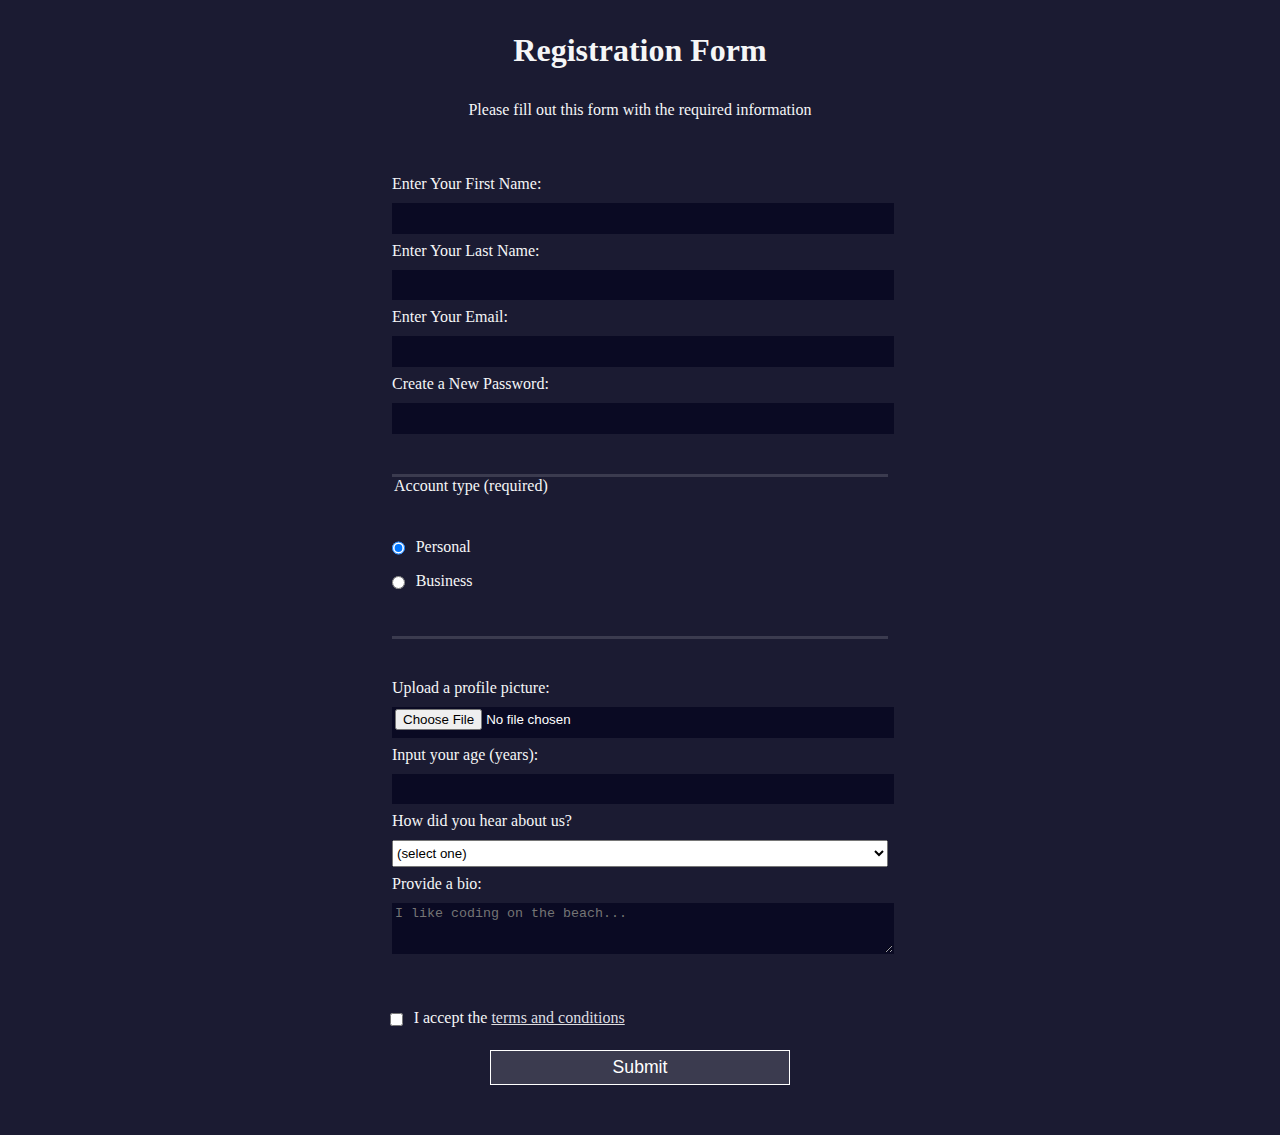
<file: index.html>
<!DOCTYPE html>
<html lang="en">
  <head>
    <meta charset="UTF-8">
    <title>Registration Form</title>
    <link rel="stylesheet" href="css/style.css" />
  </head>
  <body>
    <h1>Registration Form</h1>
    <p>Please fill out this form with the required information</p>
    <form method="post" action='https://register-demo.freecodecamp.org'>
      <fieldset>
        <label for="first-name">Enter Your First Name: <input id="first-name" name="first-name" type="text" required /></label>
        <label for="last-name">Enter Your Last Name: <input id="last-name" name="last-name" type="text" required /></label>
        <label for="email">Enter Your Email: <input id="email" name="email" type="email" required /></label>
        <label for="new-password">Create a New Password: <input id="new-password" name="new-password" type="password" pattern="[a-z0-5]{8,}" required /></label>
      </fieldset>
      <fieldset>
        <legend>Account type (required)</legend>
        <label for="personal-account"><input id="personal-account" type="radio" name="account-type" class="inline" checked /> Personal</label>
        <label for="business-account"><input id="business-account" type="radio" name="account-type" class="inline" /> Business</label>
      </fieldset>
      <fieldset>
        <label for="profile-picture">Upload a profile picture: <input id="profile-picture" type="file" name="file" /></label>
        <label for="age">Input your age (years): <input id="age" type="number" name="age" min="13" max="120" /></label>
        <label for="referrer">How did you hear about us?
          <select id="referrer" name="referrer">
            <option value="">(select one)</option>
            <option value="1">freeCodeCamp News</option>
            <option value="2">freeCodeCamp YouTube Channel</option>
            <option value="3">freeCodeCamp Forum</option>
            <option value="4">Other</option>
          </select>
        </label>
        <label for="bio">Provide a bio:
          <textarea id="bio" name="bio" rows="3" cols="30" placeholder="I like coding on the beach..."></textarea>
        </label>
      </fieldset>
      <label for="terms-and-conditions">
        <input class="inline" id="terms-and-conditions" type="checkbox" required name="terms-and-conditions" /> I accept the <a href="https://www.freecodecamp.org/news/terms-of-service/">terms and conditions</a>
      </label>
      <input type="submit" value="Submit" />
    </form>
  </body>
</html>
</file>
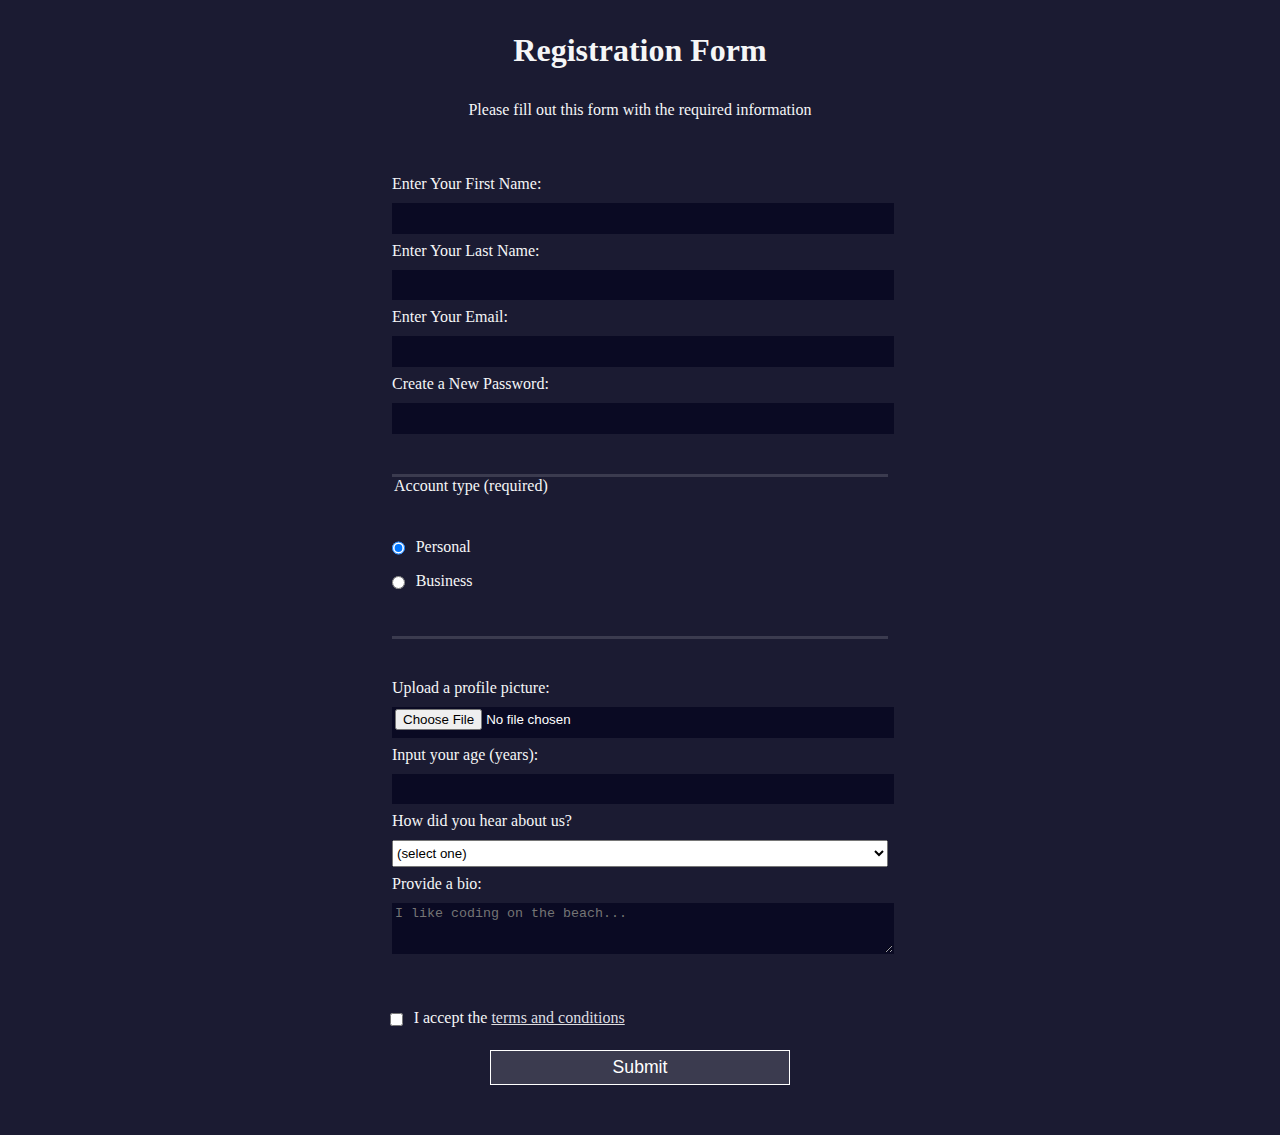
<file: home.html>
<!DOCTYPE html>
<html lang="en">
  <head>
    <meta charset="UTF-8">
    <title>Registration Form</title>
    <link rel="stylesheet" href="css/style.css" />
  </head>
  <body>
    <h1>Registration Form</h1>
    <p>Please fill out this form with the required information</p>
    <form method="post" action='https://register-demo.freecodecamp.org'>
      <fieldset>
        <label for="first-name">Enter Your First Name: <input id="first-name" name="first-name" type="text" required /></label>
        <label for="last-name">Enter Your Last Name: <input id="last-name" name="last-name" type="text" required /></label>
        <label for="email">Enter Your Email: <input id="email" name="email" type="email" required /></label>
        <label for="new-password">Create a New Password: <input id="new-password" name="new-password" type="password" pattern="[a-z0-5]{8,}" required /></label>
      </fieldset>
      <fieldset>
        <legend>Account type (required)</legend>
        <label for="personal-account"><input id="personal-account" type="radio" name="account-type" class="inline" checked /> Personal</label>
        <label for="business-account"><input id="business-account" type="radio" name="account-type" class="inline" /> Business</label>
      </fieldset>
      <fieldset>
        <label for="profile-picture">Upload a profile picture: <input id="profile-picture" type="file" name="file" /></label>
        <label for="age">Input your age (years): <input id="age" type="number" name="age" min="13" max="120" /></label>
        <label for="referrer">How did you hear about us?
          <select id="referrer" name="referrer">
            <option value="">(select one)</option>
            <option value="1">freeCodeCamp News</option>
            <option value="2">freeCodeCamp YouTube Channel</option>
            <option value="3">freeCodeCamp Forum</option>
            <option value="4">Other</option>
          </select>
        </label>
        <label for="bio">Provide a bio:
          <textarea id="bio" name="bio" rows="3" cols="30" placeholder="I like coding on the beach..."></textarea>
        </label>
      </fieldset>
      <label for="terms-and-conditions">
        <input class="inline" id="terms-and-conditions" type="checkbox" required name="terms-and-conditions" /> I accept the <a href="https://www.freecodecamp.org/news/terms-of-service/">terms and conditions</a>
      </label>
      <input type="submit" value="Submit" />
    </form>
  </body>
</html>
</file>
<file: css/style.css>
body {
    width: 100%;
    height: 100vh;
    margin: 0;
    background-color: #1b1b32;
    color: #f5f6f7;
    font-family: Tahoma;
    font-size: 16px;
}  
h1, p {
    margin: 1em auto;
    text-align: center;
}  
form {
    width: 60vw;
    max-width: 500px;
    min-width: 300px;
    margin: 0 auto;
    padding-bottom: 2em;
}
  
fieldset {
    border: none;
    padding: 2rem 0;
    border-bottom: 3px solid #3b3b4f;
}  
fieldset:last-of-type {
    border-bottom: none;
}
label {
    display: block;
    margin: 0.5rem 0;
}
input, textarea, select {
    margin: 10px 0 0 0;
    width: 100%;
    min-height: 2em;
}  
input, textarea {
    background-color: #0a0a23;
    border: 1px solid #0a0a23;
    color: #ffffff;
}
.inline {
    width: unset;
    margin: 0 0.5em 0 0;
    vertical-align: middle;
}
input[type="submit"] {
    display: block;
    width: 60%;
    margin: 1em auto;
    height: 2em;
    font-size: 1.1rem;
    background-color: #3b3b4f;
    border-color: white;
    min-width: 300px;
}
input[type="file"] {
    padding: 1px 2px;
}
a {
    color: #dfdfe2;
}
</file>
